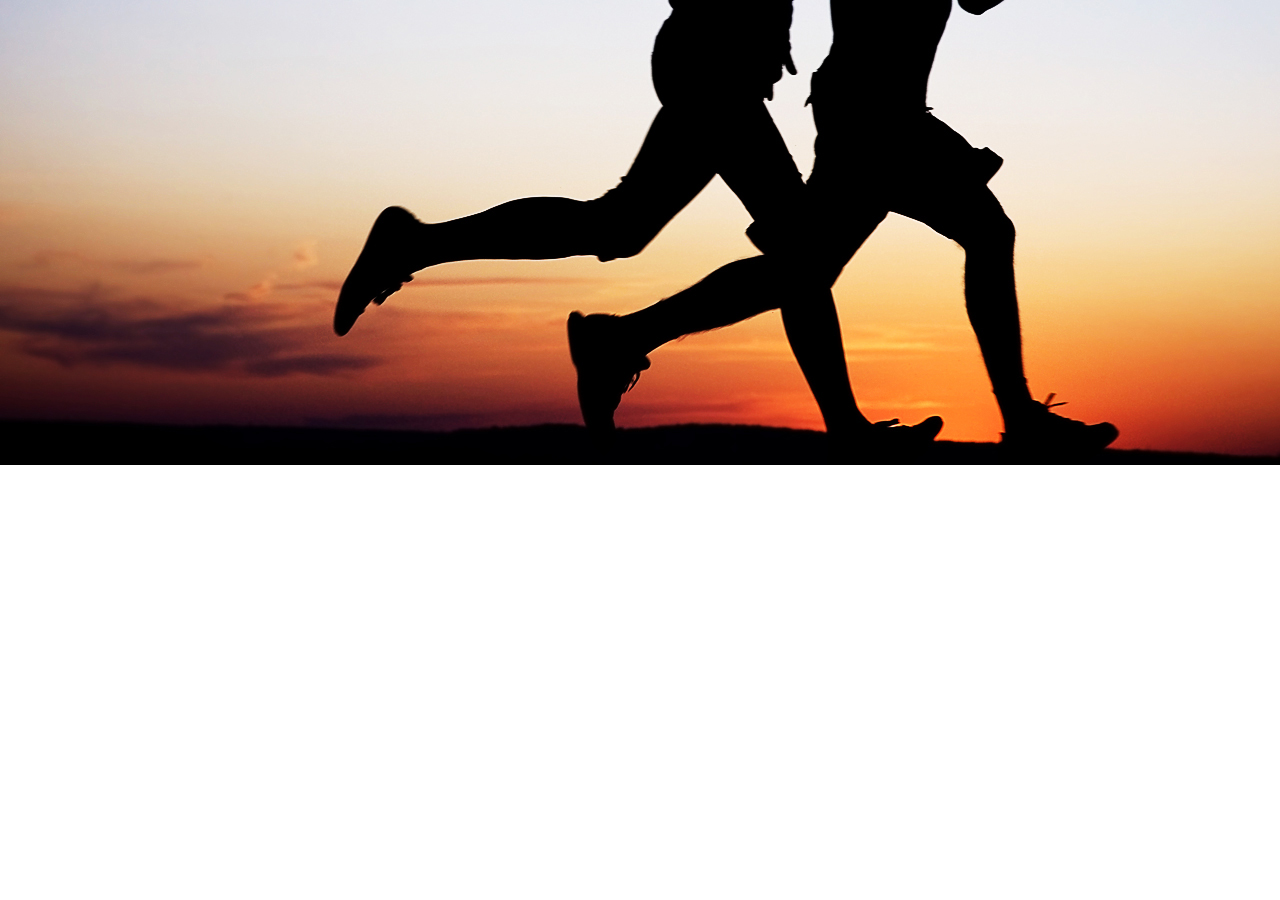
<file: 6.jQuery의 이벤트 처리방법 및 활용/01/index.html>
<!DOCTYPE html>
<html class="no-js" lang="ko">
<head>
<meta charset="UTF-8">
<meta http-equiv="X-UA-Compatible" content="IE=edge">
<title>슬라이드 쇼 연습</title>
<link rel="stylesheet" href="./css/normalize.css">
<link rel="stylesheet" href="./css/main.css">
<script src="./js/vendor/modernizr.custom.min.js"></script>
<script src="./js/vendor/jquery-1.10.2.min.js"></script>
<script src="./js/vendor/jquery-ui-1.10.3.custom.min.js"></script>
<script src="./js/main.js"></script>
</head>
<body>
<!-- 머리말  -->
<header class="hero-header">
  <div class="inner">
     <div class="slideshow"><!-- 이미지를 나열 -->
        <img src="./img/slide-1.jpg" alt="" width="1600" height="465">
        <img src="./img/slide-2.jpg" alt="" width="1600" height="465">
        <img src="./img/slide-3.jpg" alt="" width="1600" height="465">
        <img src="./img/slide-4.jpg" alt="" width="1600" height="465">
     </div>
  </div>
</header>


</body>
</html>
</file>
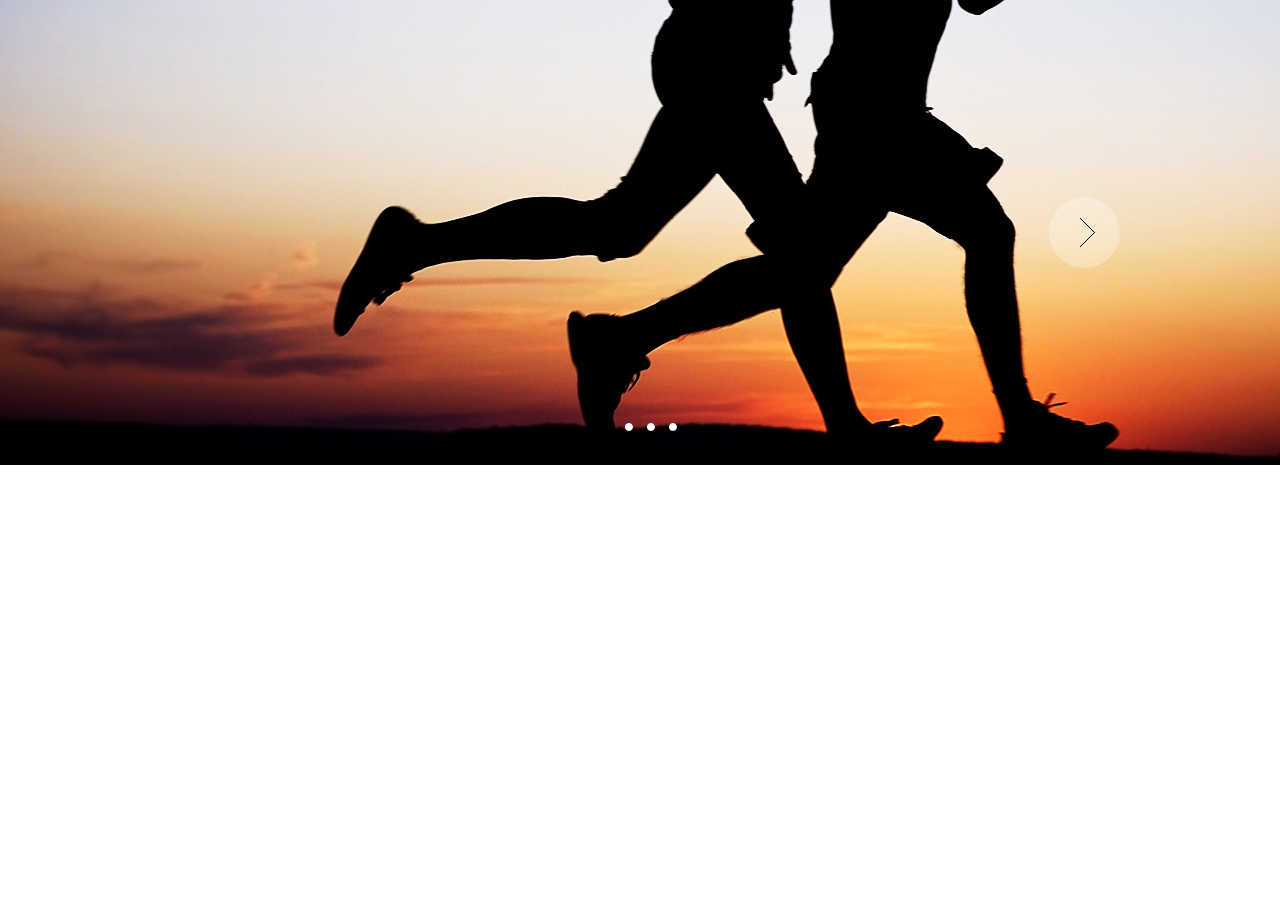
<file: 6.jQuery의 이벤트 처리방법 및 활용/02/index.html>
<!DOCTYPE html>
<html class="no-js" lang="ko">
<head>
<meta charset="UTF-8">
<meta http-equiv="X-UA-Compatible" content="IE=edge">
<title>슬라이드 쇼 2</title>
<link rel="stylesheet" href="./css/normalize.css">
<link rel="stylesheet" href="./css/main.css">
<script src="./js/vendor/modernizr.custom.min.js"></script>
<script src="./js/vendor/jquery-1.10.2.min.js"></script>
<script src="./js/vendor/jquery-ui-1.10.3.custom.min.js"></script>
<script src="./js/main.js"></script>
</head>
<body>
<div class="slideshow">
    <div class="slideshow-slides">
       <a href="./" class="slide"  id="slide-1">
        <img src="./img/slide-1.jpg" alt="" width="1600" height="465">
       </a>
        <a href="./" class="slide"  id="slide-2">
        <img src="./img/slide-2.jpg" alt="" width="1600" height="465">
       </a>
       <a href="./" class="slide"  id="slide-3">
        <img src="./img/slide-3.jpg" alt="" width="1600" height="465">
       </a>
       <a href="./" class="slide"  id="slide-4">
        <img src="./img/slide-4.jpg" alt="" width="1600" height="465">
       </a>
     </div>
     <!-- 추가 -->
     <div class="slideshow-nav">
           <a href="#" class="prev">Prev</a>
           <a href="#" class="next">Next</a>
     </div>
     <div class="slideshow-indicator"></div>
</div>
</body>
</html>
</file>
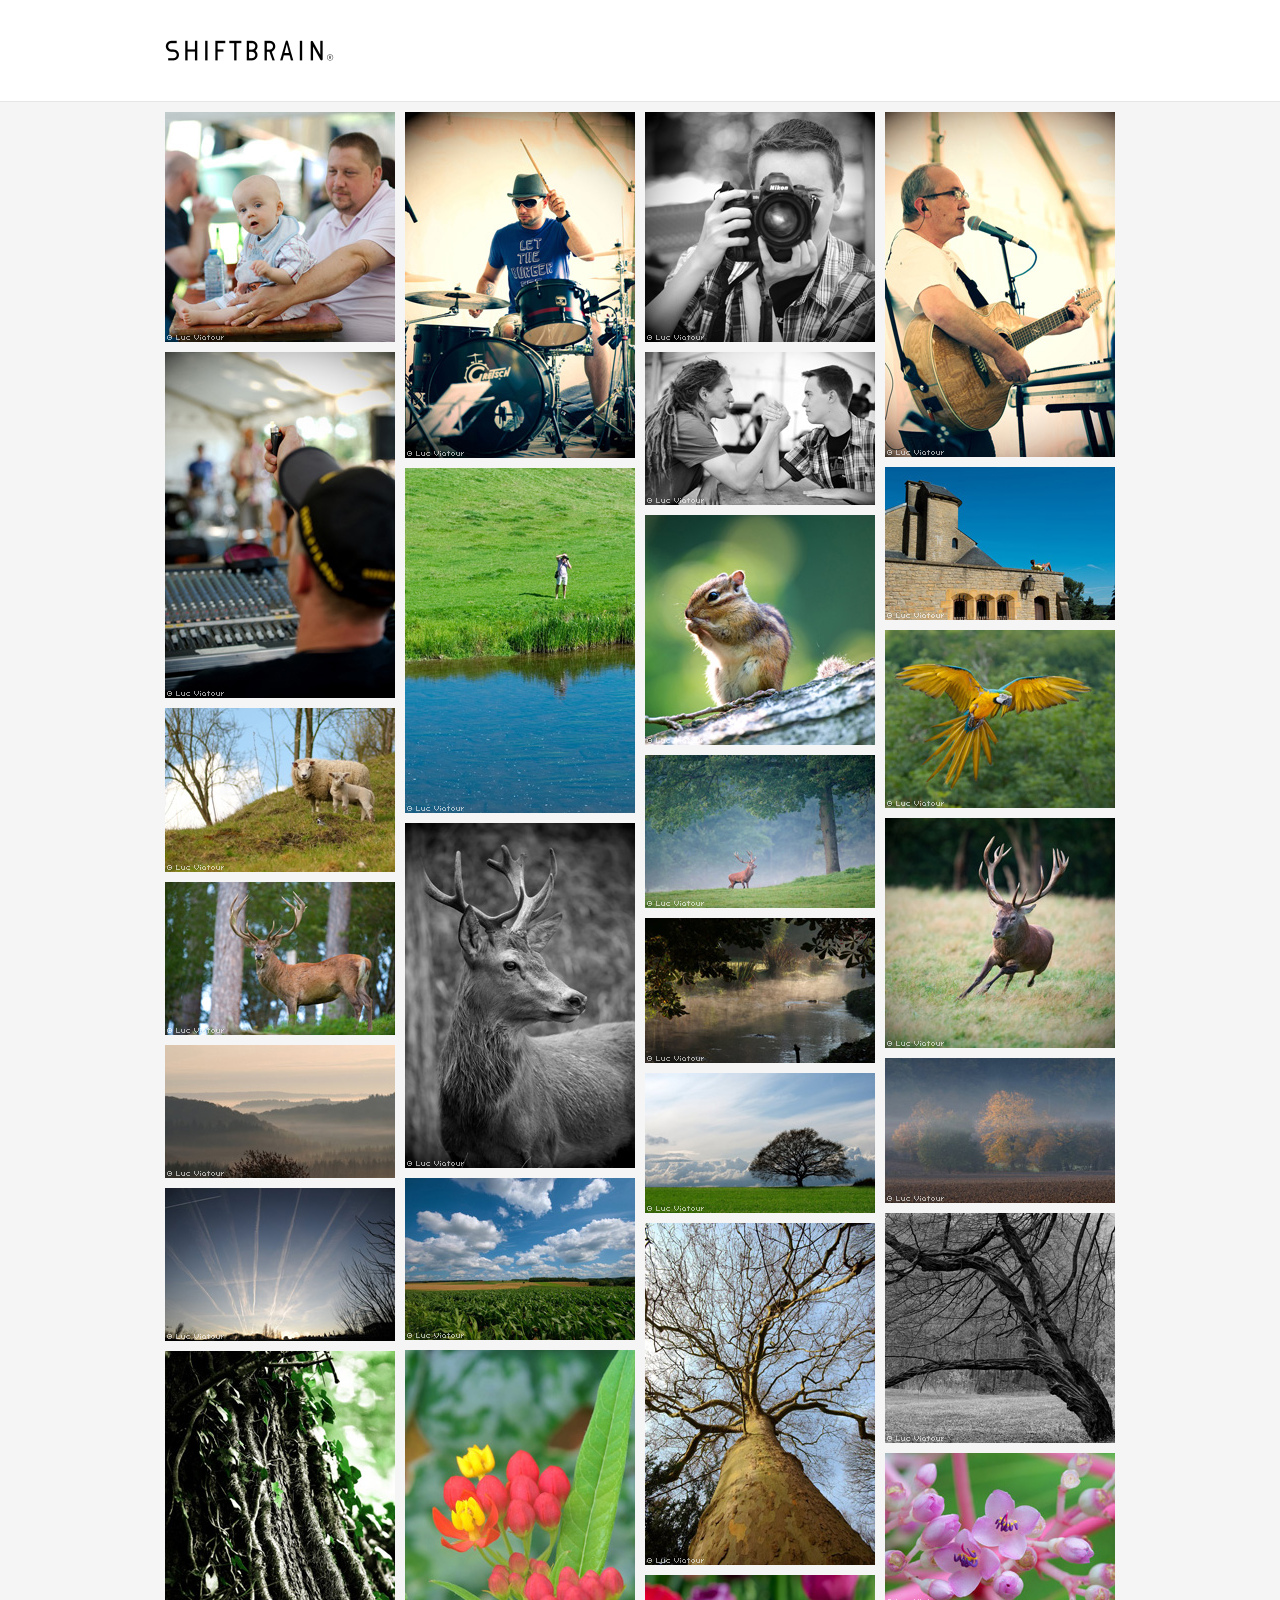
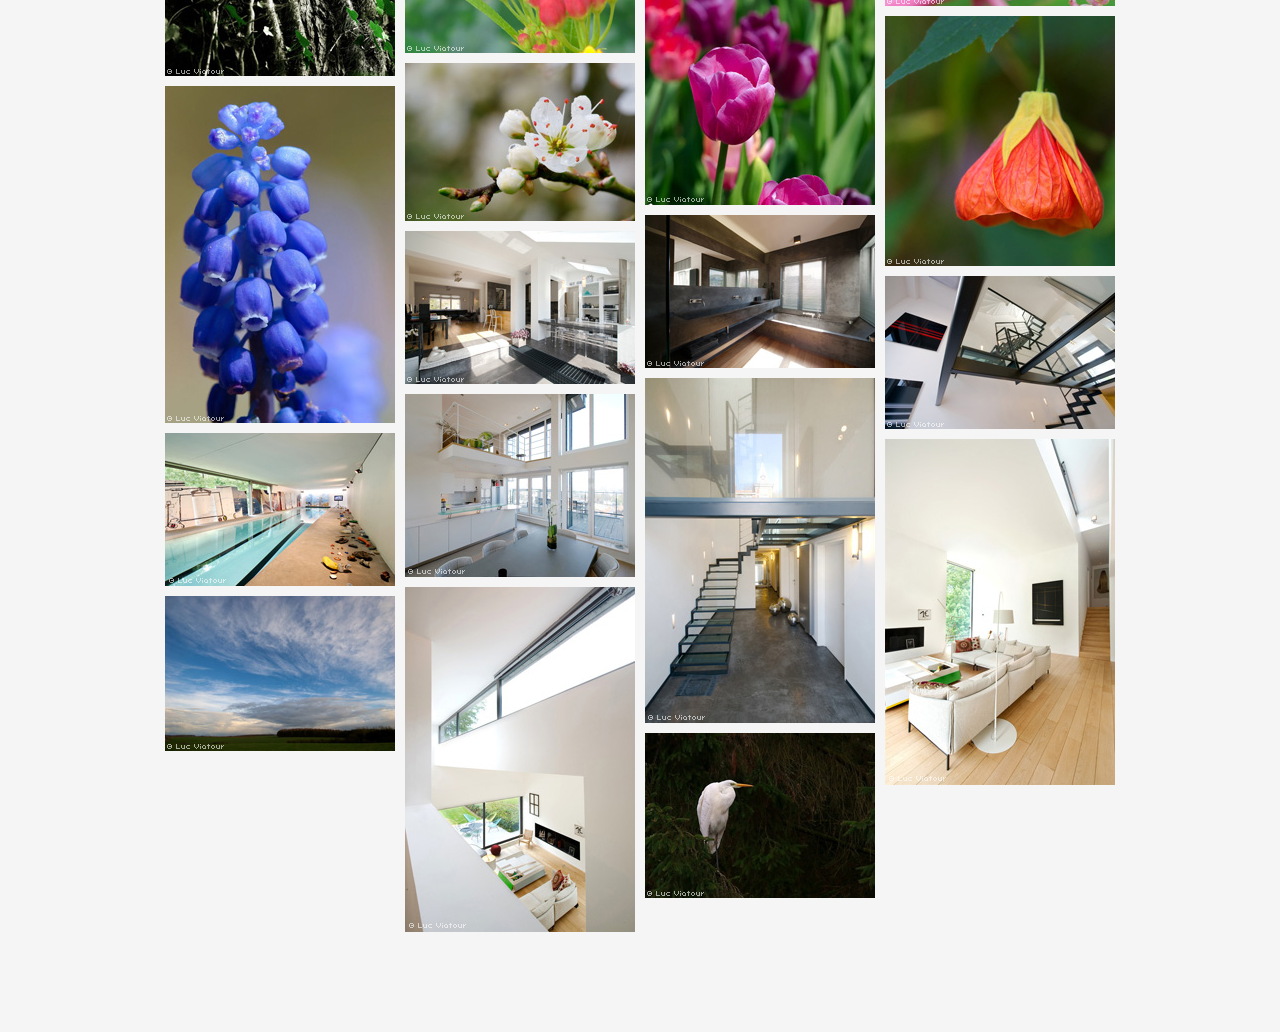
<file: 8.jQuery의 Ajax의 활용/02(image)/index.html>
<!DOCTYPE html>
<html class="no-js" lang="ko">
<head>
<meta charset="UTF-8">
<meta http-equiv="X-UA-Compatible" content="IE=edge">
<title>이미지 갤러리 구현하기</title>
<link rel="stylesheet" href="./css/normalize.css">
<link rel="stylesheet" href="./css/main.css">
<script src="./js/vendor/modernizr.custom.min.js"></script>
<script src="./js/vendor/jquery-1.10.2.min.js"></script>
<script src="./js/vendor/imagesloaded.pkgd.min.js"></script>
<script src="./js/vendor/masonry.pkgd.min.js"></script>
<script src="./js/main.js"></script>
</head>
<body>

<header class="page-header" role="banner">
    <div class="inner">
        <h1 class="site-logo"><a href="./">
        <img src="./img/logo.png" alt="Shiftbrain" height="21" width="169">
        </a></h1>
    </div>
</header>

<div class="page-main" role="main">
    <ul class="gallery" id="gallery"></ul>
</div>

</body>
</html>
</file>
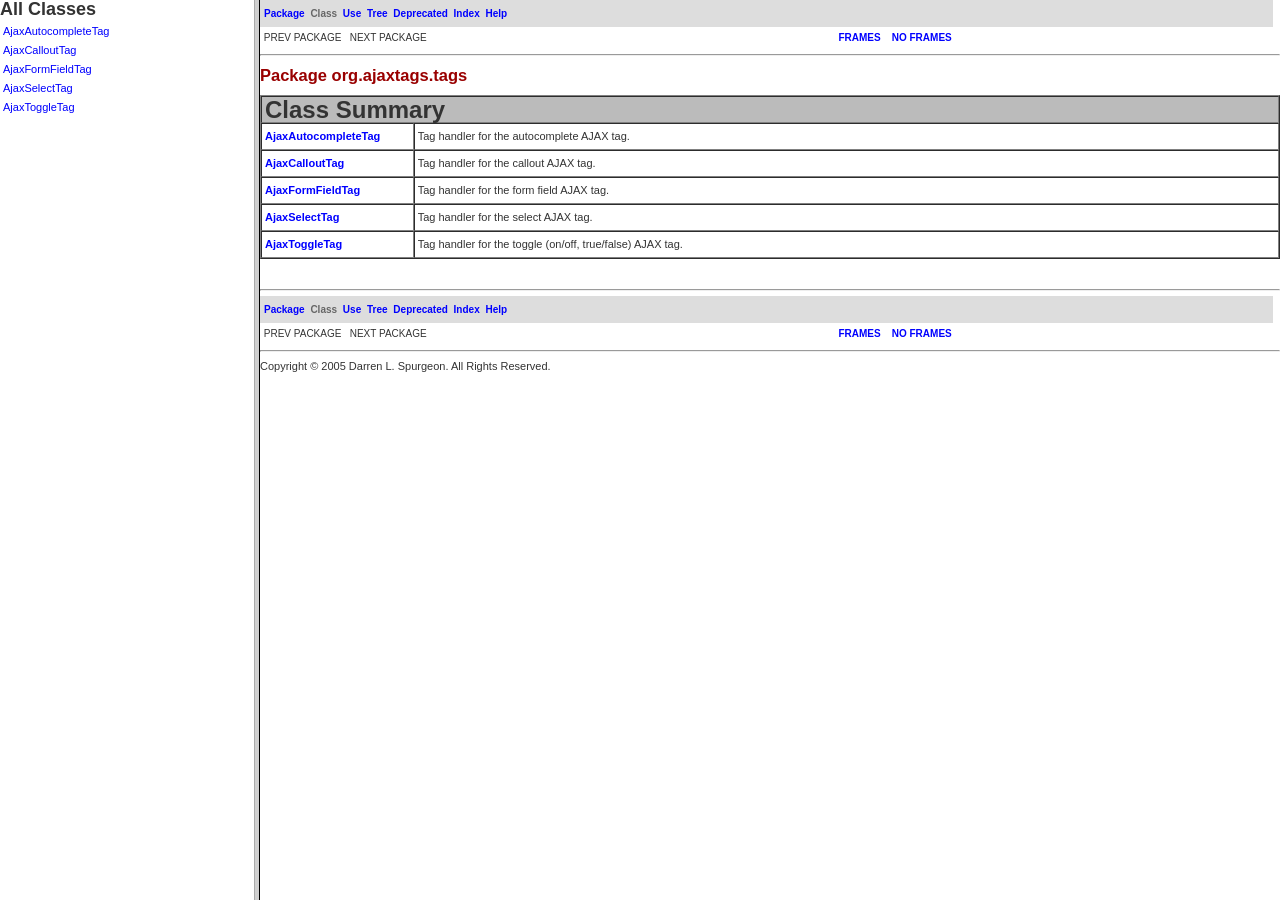
<file: 1.Ajax의 개요및 작성법,jQuery의 소개/ajax자료/ajaxtags-1.0.1/docs/apidocs/index.html>
<!DOCTYPE HTML PUBLIC "-//W3C//DTD HTML 4.01 Frameset//EN" "http://www.w3.org/TR/html4/frameset.dtd">
<!--NewPage-->
<HTML>
<HEAD>
<!-- Generated by javadoc on Thu Aug 11 22:37:25 EDT 2005-->
<META http-equiv="Content-Type" content="text/html; charset=ISO-8859-1">
<TITLE>
AjaxTags 1.0.1 API
</TITLE>
<SCRIPT type="text/javascript">
    targetPage = "" + window.location.search;
    if (targetPage != "" && targetPage != "undefined")
       targetPage = targetPage.substring(1);
    function loadFrames() {
        if (targetPage != "" && targetPage != "undefined")
             top.classFrame.location = top.targetPage;
    }
</SCRIPT>
<NOSCRIPT>
</NOSCRIPT>
</HEAD>
<FRAMESET cols="20%,80%" title="" onLoad="top.loadFrames()">
<FRAME src="allclasses-frame.html" name="packageFrame" title="All classes and interfaces (except non-static nested types)">
<FRAME src="org/ajaxtags/tags/package-summary.html" name="classFrame" title="Package, class and interface descriptions" scrolling="yes">
<NOFRAMES>
<H2>
Frame Alert</H2>

<P>
This document is designed to be viewed using the frames feature. If you see this message, you are using a non-frame-capable web client.
<BR>
Link to<A HREF="org/ajaxtags/tags/package-summary.html">Non-frame version.</A>
</NOFRAMES>
</FRAMESET>
</HTML>
</file>
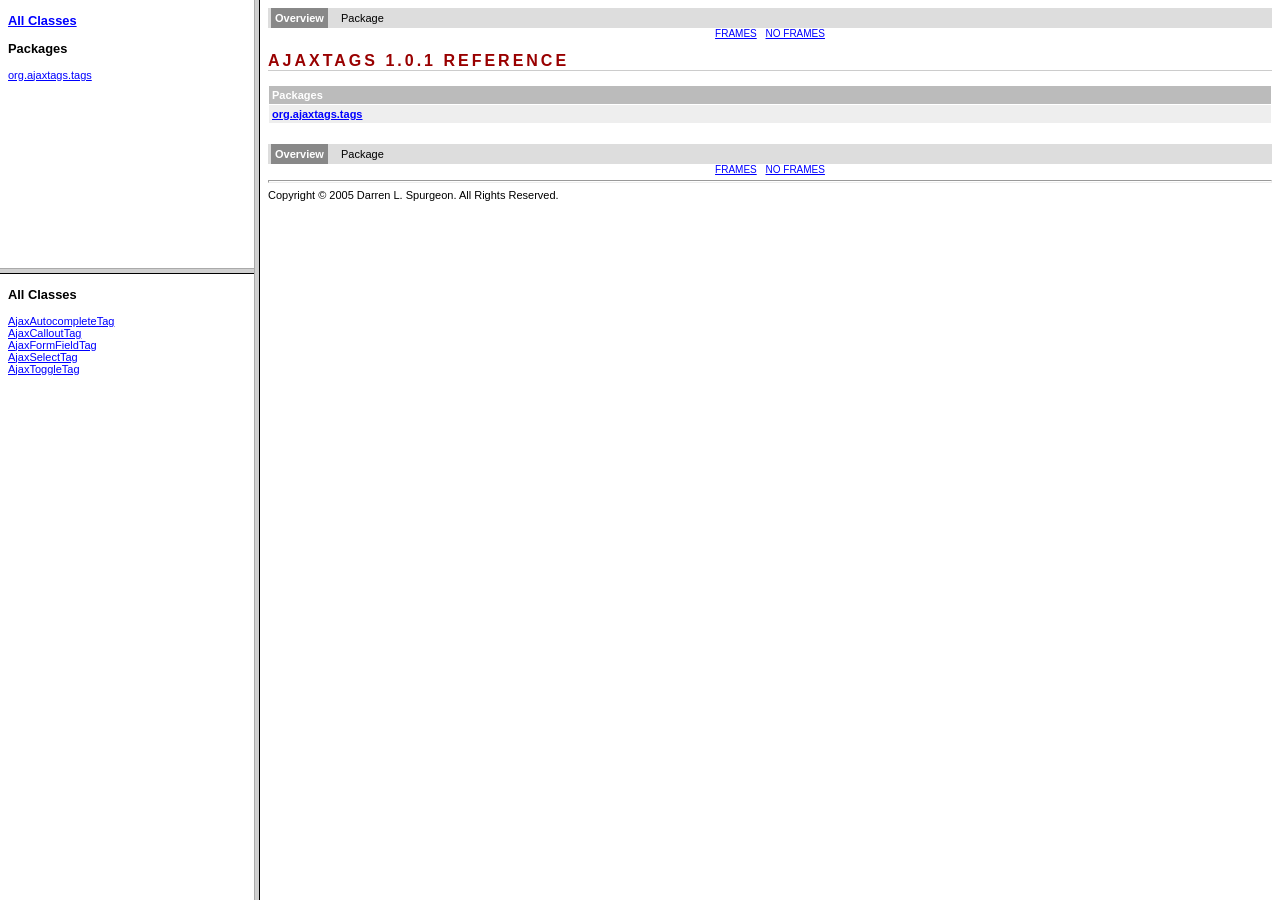
<file: 1.Ajax의 개요및 작성법,jQuery의 소개/ajax자료/ajaxtags-1.0.1/docs/xref/index.html>
<!DOCTYPE html PUBLIC "-//W3C//DTD XHTML 1.0 Frameset//EN" "DTD/xhtml1-frameset.dtd">
  <html lang="en">
    <head>
      <meta http-equiv="content-type" content="text/html; charset=ISO-8859-1"></meta>
      <title>AjaxTags 1.0.1 Reference</title>
    </head>
    <frameset cols="20%,80%">
      <frameset rows="30%,70%">
        <frame name="packageListFrame" src="overview-frame.html"></frame>
        <frame name="packageFrame" src="allclasses-frame.html"></frame>
      </frameset>
      <frame name="classFrame" src="overview-summary.html"></frame>
    </frameset>
    <noframes>
      <h1>Frame Alert</h1>
      <p>
        You don't have frames. Go
        <a href="overview-summary.html">here</a>
      </p>
    </noframes>
  </html>
</file>
<file: 6.jQuery의 이벤트 처리방법 및 활용/01/css/main.css>
@charset "UTF-8";

/*
 * Slideshow
 */
 .slideshow{
   overflow:hidden; /* 이미지를 감출목적(width,height 지정한 외에 영역감추기) */
   position:relative; /* 특정한 슬라이드 기준->나열 */
   min-width:960px; /* 최소 넓이 */
   height:465px;
 }
 
 /* div영역에 있는 이미지 설정 */
 .slideshow  img{
     display:none;/* 첫장 슬라이드 제외한 나머지 이미지는 안보이게 설정*/
     position:absolute; /* 첫 슬라이드(relatvie),absolte(마지막 슬라이드) */
     left:50%; /* 중앙 위치(오른쪽으로 이동) */
     margin-left:-800px;/* 여백(왼쪽->오른쪽 이동) */
 }

/* 자바스크립트 비활성화되어있으면 첫번째 슬라이드만 출력이 되게 설정 */
.no-js .slideshow img:frist-child{
	display:inline;
}
</file>
<file: 6.jQuery의 이벤트 처리방법 및 활용/02/css/main.css>
@charset "UTF-8";

/*
 * Slideshow
 */

.slideshow {
    background-color: rgb(0, 0, 0); /* 배경 색상 */
    height: 465px;
    min-width: 960px;
    overflow: hidden;
    position: relative;
}

.slideshow-slides {
    height: 100%;
    position: absolute;/* 4장 이미지가 겹쳐있는 상태 */
    width: 100%;   /* left는 JavaScript로 지정 ->main.js */
} 

.slideshow-slides .slide {
    height: 100%;
    overflow: hidden;  /* 영역을 벗어난 경우는 안보이게 설정*/
    position: absolute; /* 이미지 겹쳐있는 상태 */
    width: 100%;   /* left는 JavaScript로 지정 */
}  

.slideshow-slides .slide img {
    left: 50%; /* 슬라이드의 정중앙에 배치 */
    margin-left: -800px;
    position: absolute;
}

.slideshow-nav a,       /*클릭 후*/
.slideshow-indicator a {  /* main.js에서 <a href=~ */
    background-color: rgba(0, 0, 0, 0); /* for IE9 */
    overflow: hidden; /* 슬라이드 이동시 화면에 안보이게 설정*/
}

.slideshow-nav a:before,  /* 클릭 전 */
.slideshow-indicator a:before { /* 인디케이터 누르기전 */
    content: url(../img/sprites.png);
    display: inline-block; /* <  ,>  나란히 정렬 */
    font-size: 0;
    line-height: 0;
}

.slideshow-nav a {  /* 링크문자열의 위치와 크기 지정 */
    position: absolute;/* 링크문자열도 겹치게 설정 */
    top: 50%;
    left: 50%;
    width: 72px;
    height: 72px;
    margin-top: -36px;
}
.slideshow-nav a.prev {  /* < 누른후 이동한 위치 */
    margin-left: -480px;
}
.slideshow-nav a.prev:before { /* < 누르기 전 이동 위치*/
    margin-top: -20px;    
}
.slideshow-nav a.next { /* > 누른 후 이동 위치 */
    margin-left: 408px;
}
.slideshow-nav a.next:before { /* > 누르기 전 이동 위치*/
    margin-left: -80px;
    margin-top: -20px;
}
.slideshow-nav a.disabled { /* a 비활성화->화면에 안보이게*/
    display: none;
}

.slideshow-indicator { /* 인디케이트의 스타일 설정*/
    bottom: 30px; /* 이미지의 바닥으로부터 30px 떨어진 위치 */
    height: 16px;
    left: 0;
    position: absolute;
    right: 0;
    text-align: center; /* 가운데 위치 */
}
.slideshow-indicator a {
    display: inline-block; /* a링크 문자열 가로로 정렬 */
    width: 16px;
    height: 16px;
    margin-left: 3px; /* 인디케이터끼리의 여백 */
    margin-right: 3px;
}
.slideshow-indicator a.active { /* 마우스 포인터 지정(기본) */
    cursor: default;
}
.slideshow-indicator a:before {
    margin-left: -110px;
}
.slideshow-indicator a.active:before { /* 링크문자열 활성화 전의 스타일 */
    margin-left: -130px;
}

/* JavsScript 비활성화 시 */

.no-js .slideshow {
    height: auto;
}
.no-js .slideshow-slides {
    height: auto;
    position: static;
}
.no-js .slideshow-slides .slide {
    display: block;
    height: auto;
    position: static;
}
.no-js .slideshow-slides .slide img {
    margin: auto;
    position: static;
}
.no-js .slideshow-nav,
.no-js .slideshow-indicator {
    display: none;
}
</file>
<file: 8.jQuery의 Ajax의 활용/02(image)/css/main.css>
@charset "UTF-8";

/* Base */
html { font-family: "Helvetica Neue", "Arial", "Hiragino Kaku Gothic ProN", "Meiryo", sans-serif; font-size: 14px; line-height: 1.5; }
body { background-color: rgb(245, 245, 245); color: rgb(0, 0, 0); }
h1 { font-size: 100%; margin: 0; }
img { vertical-align: middle; }

/* Page header */

.page-header {
    background-color: rgb(255, 255, 255);/* 흰색 */
    border-bottom: 1px solid rgb(230, 230, 230);
    padding: 32px 0;
    width: 100%;
}

.page-header > .inner {
    width: 950px;
    padding: 8px 10px;
    margin: auto;
}

.site-logo {
    line-height: 1;
}

/* Page main */

.page-main {  /* 이미지가 출력되는 부분 */
    margin: auto;
    padding: 0 10px 100px;
    width: 950px;
}

/*
 * Gallery
 */

.gallery {
    margin: 0;
    padding: 0;
}

.gallery-item {  /* 자바스크립트를 통해서 구현 */
    list-style: none;
    margin-top: 10px;
}

/* 이미지를 로딩하는 동안 보이지 않게 함 */
.gallery-item.is-loading {
    opacity: 0;
}
</file>
